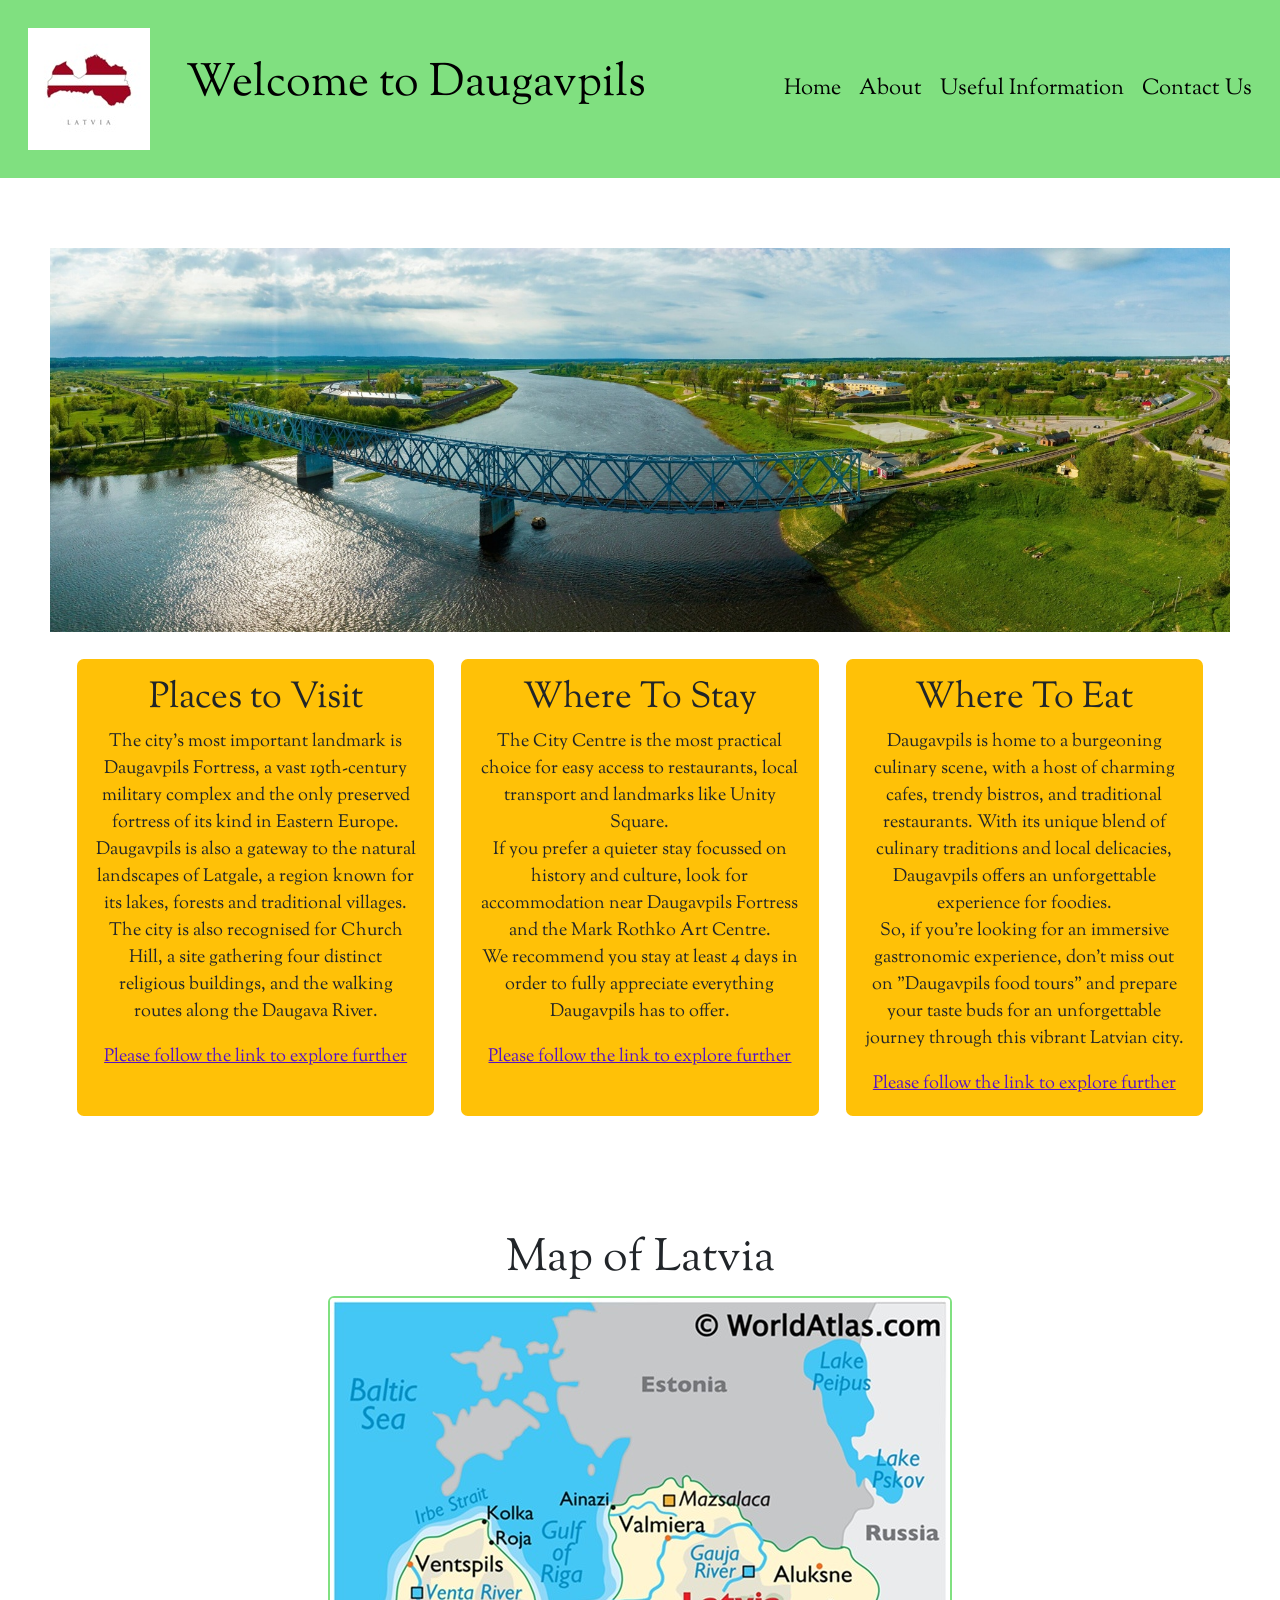
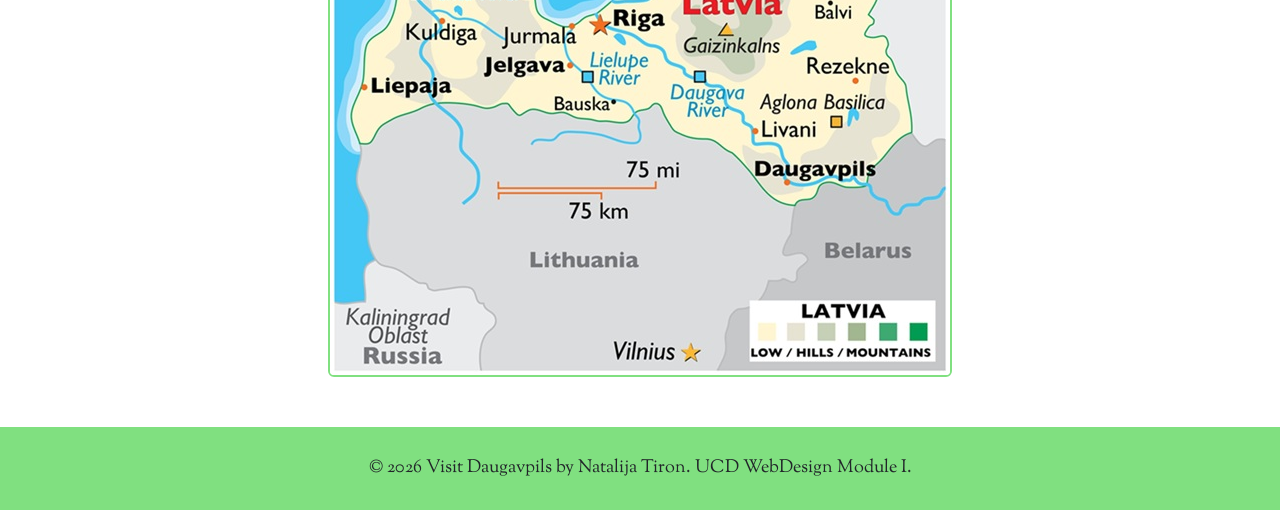
<file: index.html>
<!DOCTYPE html>
<html lang="en">

<head>
    <meta charset="UTF-8">
    <meta name="viewport" content="width=device-width, initial-scale=1.0">
    <title>Natalija Tiron|WebDesign Project|HomePage</title>
    <link rel="stylesheet" href="css/style.css">
    <link href="https://cdn.jsdelivr.net/npm/bootstrap@5.0.2/dist/css/bootstrap.min.css" rel="stylesheet"
        integrity="sha384-EVSTQN3/azprG1Anm3QDgpJLIm9Nao0Yz1ztcQTwFspd3yD65VohhpuuCOmLASjC" crossorigin="anonymous">
    <link rel="stylesheet"
        href="https://fonts.googleapis.com/css2?family=Lobster+Two:ital,wght@0,400;0,700;1,400;1,700&family=Niconne&family=Quicksand&family=Sorts+Mill+Goudy:ital@0;1&family=Vast+Shadow&display=swap">
</head>

<body>
    <header>
        <div class="flag-title">
            <img class="flag" src="images/flag.jpg" alt="Flag of Latvia with Country Name">

            <a class="header-title" href="index.html"><h1>Welcome to Daugavpils</h1></a>
        </div>
        <nav>
            <a href="index.html">Home</a>
            <a href="about.html">About</a>
            <a href="useful-information.html">Useful Information</a>
            <a href="contact-us.html">Contact Us</a>
        </nav>
    </header>

    <main>

        <!--TOP PAGE SLIDER-->
        <div class="slider">
            <div class="slides">
                <img src="images/riverslide.jpg" alt="River Slide">
                <img src="images/fortressslide.png" alt="Fortress Slide">
                <img src="images/natureslide.jpg" alt="Nature Slide">
            </div>
        </div>
        <!--TOP PAGE SLIDER-->

        <section class="p-4">
            <div class="row g-4 d-flex flex-wrap">

                <div class="col-md-4">
                    <div class="p-3 rounded text-center bg-warning h-100 d-flex flex-column">
                        <h2>Places to Visit</h2>
                        <p>The city's most important landmark is Daugavpils Fortress,
                            a vast 19th-century military complex and the only preserved fortress of its kind in Eastern
                            Europe.
                            <br> Daugavpils is also a gateway to the natural landscapes of Latgale,
                            a region known for its lakes, forests and traditional villages. The city is also recognised
                            for Church Hill,
                            a site gathering four distinct religious buildings, and the walking routes along the Daugava
                            River.
                        </p>
                        <a href="https://www.visitdaugavpils.lv/en/turisma-objekta-tips/things-to-do/" target="_blank"
                            rel="noopener" class="learnbutton">Please follow the link to explore further</a>
                    </div>
                </div>

                <div class="col-md-4">
                    <div class="p-3 rounded text-center bg-warning h-100 d-flex flex-column">
                        <h2>Where To Stay</h2>
                        <p>The City Centre is the most practical choice for easy access to restaurants,
                            local transport and landmarks like Unity Square.
                            <br> If you prefer a quieter stay focussed on history and culture,
                            look for accommodation near Daugavpils Fortress and the Mark Rothko Art Centre.
                            <br> We recommend you stay at least 4 days in order to fully appreciate everything
                            Daugavpils has to offer.
                        </p>
                        <a href="https://www.visitdaugavpils.lv/en/turisma-objekta-tips/where-to-stay/" target="_blank"
                            rel="noopener" class="learnbutton">Please follow the link to explore further</a>
                    </div>
                </div>

                <div class="col-md-4">
                    <div class="p-3 rounded text-center bg-warning h-100 d-flex flex-column">
                        <h2>Where To Eat</h2>
                        <p>Daugavpils is home to a burgeoning culinary scene, with a host of charming cafes, trendy
                            bistros, and traditional restaurants.
                            With its unique blend of culinary traditions and local delicacies, Daugavpils offers an
                            unforgettable experience for foodies.
                            <br> So, if you're looking for an immersive gastronomic experience, don't miss out on
                            "Daugavpils food tours"
                            and prepare your taste buds for an unforgettable journey through this vibrant Latvian city.
                        </p>
                        <a href="https://www.visitdaugavpils.lv/en/?post_type=property&property-city=daugavpils-city&property-type=where-to-eat/"
                            target="_blank" rel="noopener" class="learnbutton">Please follow the link to explore
                            further</a>
                    </div>
                </div>
            </div>
        </section>

        <!--BOTTOM PAGE MAP IMAGE-->
        <div class="map">
            <h1>Map of Latvia</h1>
            <img class="latvia-map" src="images/latvia-map.jpg" alt="Map of Latvia">
        </div>
        <!--BOTTOM PAGE MAP IMAGE-->

    </main>

    <footer>
        &copy; 2026 Visit Daugavpils by Natalija Tiron. UCD WebDesign Module I.<br>
    </footer>
</body>

</html>
</file>
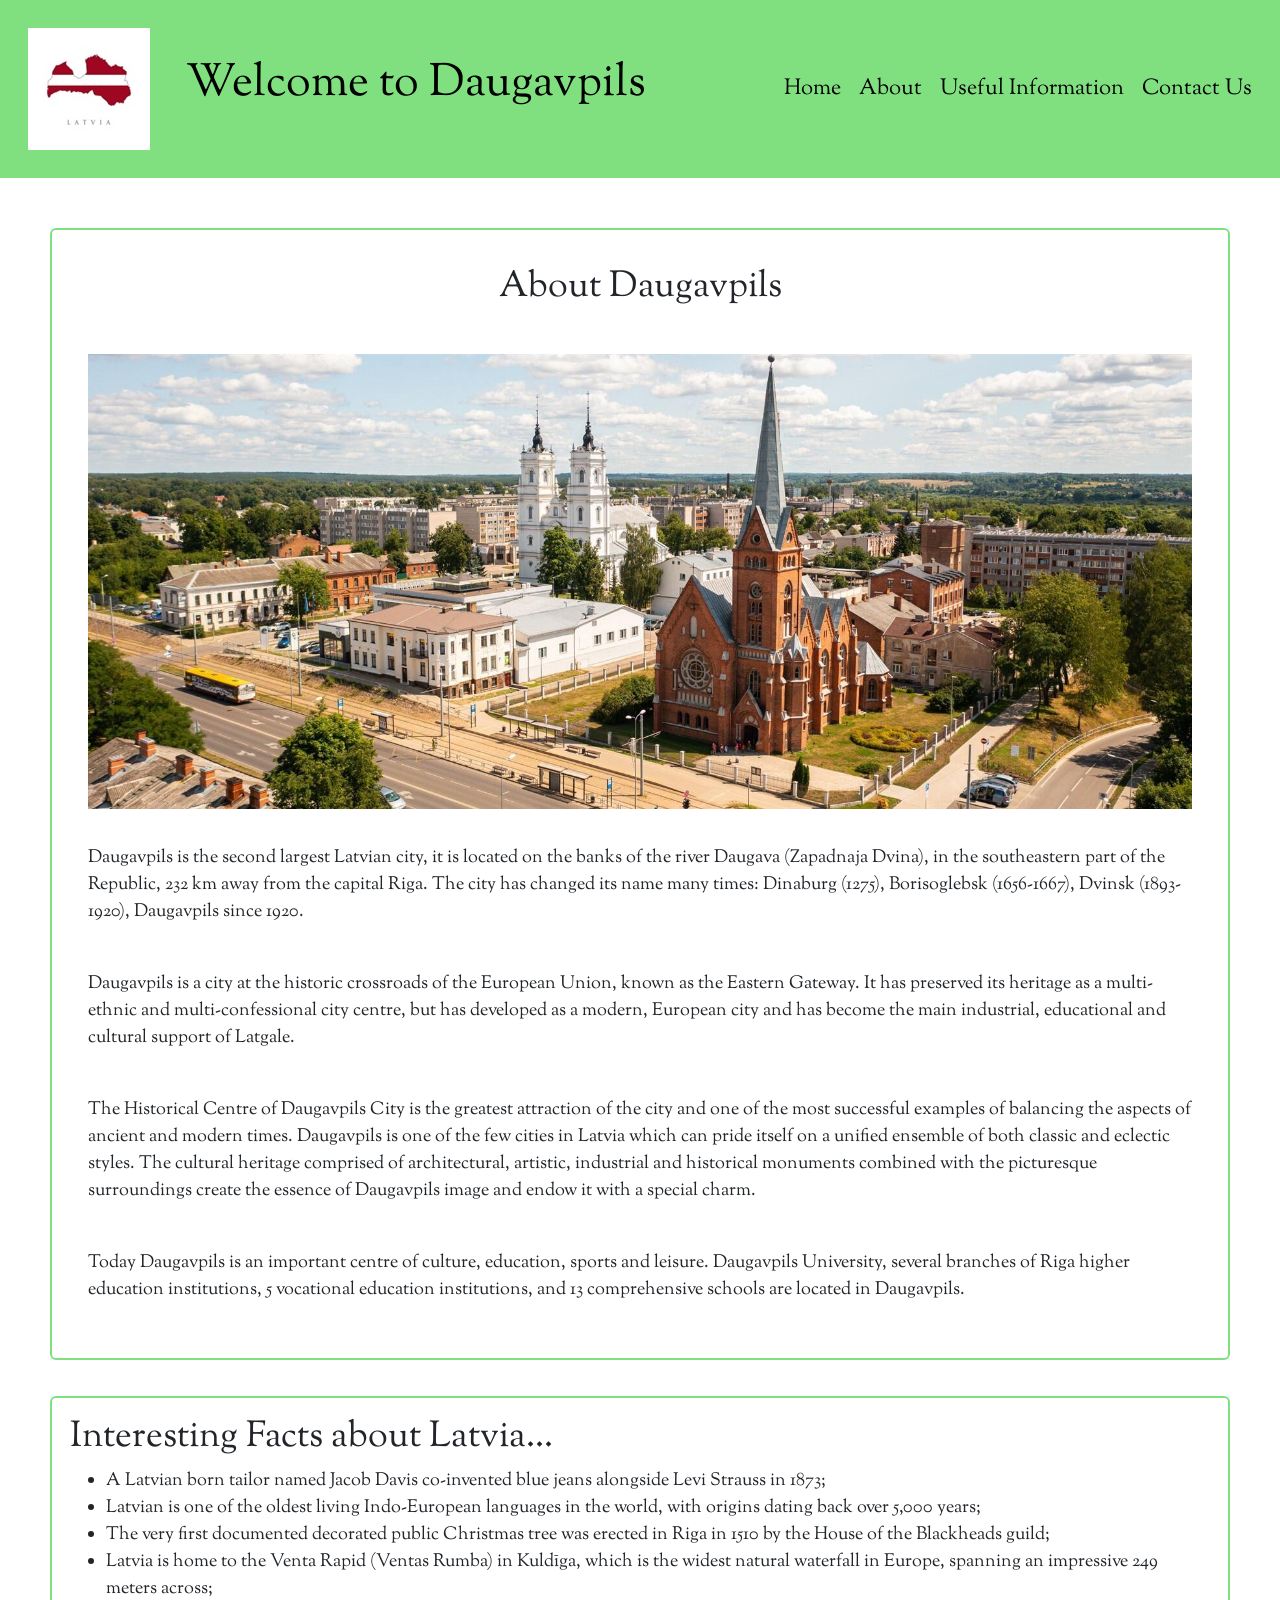
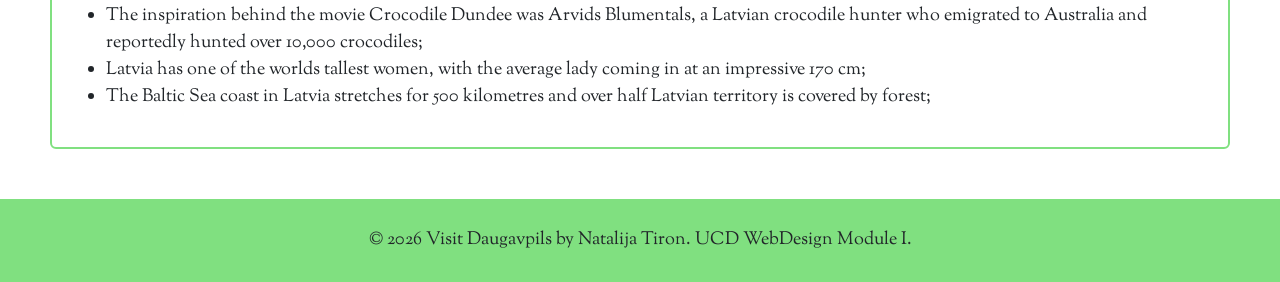
<file: about.html>
<!DOCTYPE html>
<html lang="en">

<head>
    <meta charset="UTF-8">
    <meta name="viewport" content="width=device-width, initial-scale=1.0">
    <title>Natalija Tiron|WebDesign Project|AboutPage</title>
    <link rel="stylesheet" href="css/style.css">
    <link href="https://cdn.jsdelivr.net/npm/bootstrap@5.0.2/dist/css/bootstrap.min.css" rel="stylesheet"
        integrity="sha384-EVSTQN3/azprG1Anm3QDgpJLIm9Nao0Yz1ztcQTwFspd3yD65VohhpuuCOmLASjC" crossorigin="anonymous">
    <link rel="stylesheet"
        href="https://fonts.googleapis.com/css2?family=Lobster+Two:ital,wght@0,400;0,700;1,400;1,700&family=Niconne&family=Quicksand&family=Sorts+Mill+Goudy:ital@0;1&family=Vast+Shadow&display=swap">
</head>

<body>
    <header>
        <div class="flag-title">
            <img class="flag" src="images/flag.jpg" alt="Flag of Latvia with Country Name">
            <a class="header-title" href="index.html"><h1>Welcome to Daugavpils</h1></a>
        </div>
        <nav>
            <a href="index.html">Home</a>
            <a href="about.html">About</a>
            <a href="useful-information.html">Useful Information</a>
            <a href="contact-us.html">Contact Us</a>
        </nav>
    </header>

    <main>
        <section class="about">
            <h2 class="aboutheader">About Daugavpils</h2>

            <img class="aboutimage" src="images/daugavpils.jpg" alt="Image of Church Hill District in Daugavpils">

            <p>Daugavpils is the second largest Latvian city, it is located on the banks of the river Daugava (Zapadnaja
                Dvina), in the southeastern part of the Republic,
                232 km away from the capital Riga. The city has changed its name many times: Dinaburg (1275),
                Borisoglebsk (1656-1667), Dvinsk (1893-1920), Daugavpils since 1920.</p>
            <br>
            <p>Daugavpils is a city at the historic crossroads of the European Union, known as the Eastern Gateway.
                It has preserved its heritage as a multi-ethnic and multi-confessional city centre, but has developed as
                a modern, European city and has become the main industrial,
                educational and cultural support of Latgale.</p>
            <br>
            <p>The Historical Centre of Daugavpils City is the greatest attraction of the city and one of the most
                successful examples of balancing the aspects of ancient and modern times.
                Daugavpils is one of the few cities in Latvia which can pride itself on a unified ensemble of both
                classic and eclectic styles.
                The cultural heritage comprised of architectural, artistic, industrial and historical monuments combined
                with the picturesque surroundings
                create the essence of Daugavpils image and endow it with a special charm.</p>
            <br>
            <p>Today Daugavpils is an important centre of culture, education, sports and leisure.
                Daugavpils University, several branches of Riga higher education institutions, 5 vocational education
                institutions, and 13 comprehensive schools are located in Daugavpils.</p>

        </section>

        <aside class="facts">
            <h2>Interesting Facts about Latvia...</h2>
            <ul>
                <li>A Latvian born tailor named Jacob Davis co-invented blue jeans alongside Levi Strauss in 1873;</li>
                <li>Latvian is one of the oldest living Indo-European languages in the world, with origins dating back
                    over 5,000 years;</li>
                <li>The very first documented decorated public Christmas tree was erected in Riga in 1510 by the House
                    of the Blackheads guild;</li>
                <li>Latvia is home to the Venta Rapid (Ventas Rumba) in Kuldīga, which is the widest natural waterfall
                    in Europe, spanning an impressive 249 meters across;</li>
                <li>The inspiration behind the movie Crocodile Dundee was Arvids Blumentals, a Latvian crocodile hunter
                    who emigrated to Australia and reportedly hunted over 10,000 crocodiles;</li>
                <li>Latvia has one of the worlds tallest women, with the average lady coming in at an impressive 170 cm;
                </li>
                <li>The Baltic Sea coast in Latvia stretches for 500 kilometres and over half Latvian territory is
                    covered by forest;</li>
            </ul>
        </aside>
    </main>

    <footer>
        &copy; 2026 Visit Daugavpils by Natalija Tiron. UCD WebDesign Module I.
    </footer>
</body>

</html>
</file>
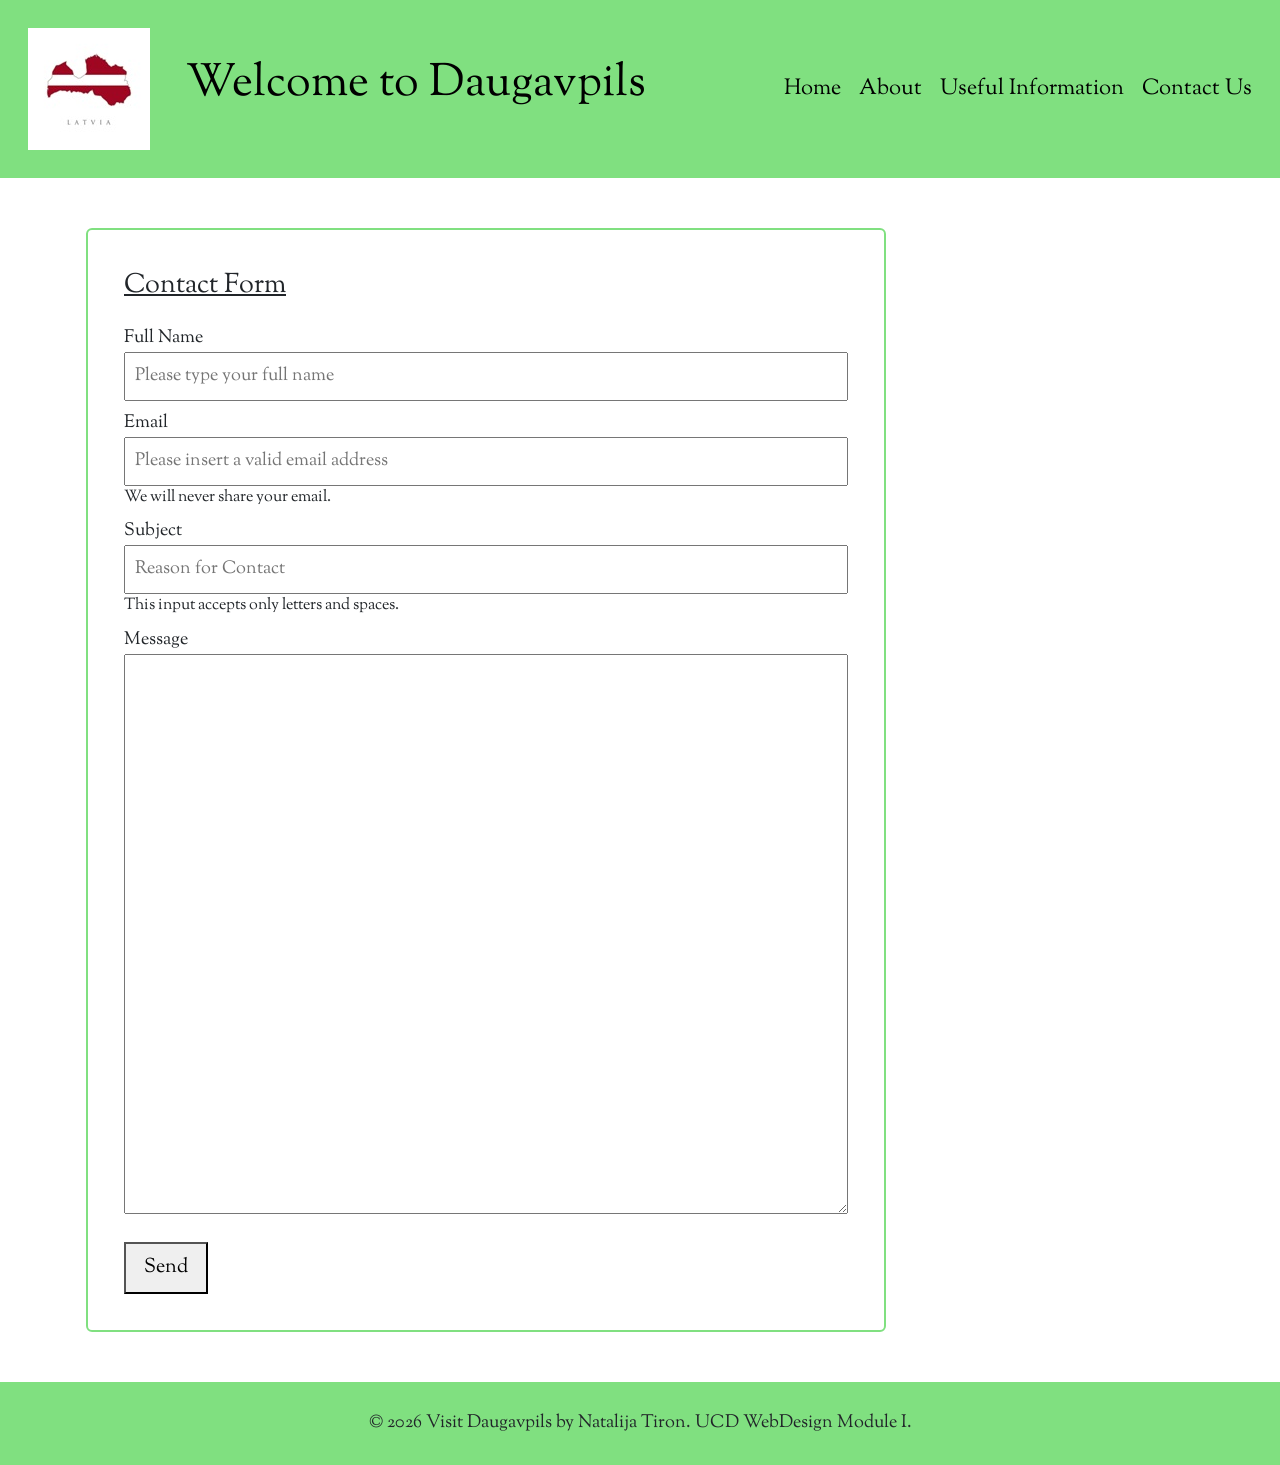
<file: contact-us.html>
<!DOCTYPE html>
<html lang="en">

<head>
    <meta charset="UTF-8">
    <meta name="viewport" content="width=device-width, initial-scale=1.0">
    <title>Natalija Tiron|WebDesign Project|ContacPage</title>
    <link rel="stylesheet" href="css/style.css">
    <link href="https://cdn.jsdelivr.net/npm/bootstrap@5.0.2/dist/css/bootstrap.min.css" rel="stylesheet"
        integrity="sha384-EVSTQN3/azprG1Anm3QDgpJLIm9Nao0Yz1ztcQTwFspd3yD65VohhpuuCOmLASjC" crossorigin="anonymous">
    <link rel="stylesheet"
        href="https://fonts.googleapis.com/css2?family=Lobster+Two:ital,wght@0,400;0,700;1,400;1,700&family=Niconne&family=Quicksand&family=Sorts+Mill+Goudy:ital@0;1&family=Vast+Shadow&display=swap">
</head>

<body>
    <header>
        <div class="flag-title">
            <img class="flag" src="images/flag.jpg" alt="Flag of Latvia with Country Name">
            <a class="header-title" href="index.html"><h1>Welcome to Daugavpils</h1></a>
        </div>
        <nav>
            <a href="index.html">Home</a>
            <a href="about.html">About</a>
            <a href="useful-information.html">Useful Information</a>
            <a href="contact-us.html">Contact Us</a>
        </nav>
    </header>

    <main>

        <form method="post" action="#">

            <fieldset>
                <legend>Contact Form</legend>
                <label for="fullName">Full Name</label>
                <input type="text" id="fullName" placeholder="Please type your full name" required>

                <label for="Email">Email</label>
                <input type="email" id="Email" placeholder="Please insert a valid email address"
                    aria-describedby="emailhelp" required>

                <small id="emailhelp">We will never share your email.</small>

                <label for="subject">Subject</label>
                <input type="text" id="subject" placeholder="Reason for Contact" pattern="{A-Za-z }+"
                    aria-describedby="subjectHelp" required>

                <small id="subjectHelp">This input accepts only letters and spaces.</small>

                <label for="message">Message</label>
                <textarea id="message" placeholder="Enter your message here" rows="20" required>
                </textarea>

                <button class="formbutton" type="submit">Send</button>
            </fieldset>

        </form>

    </main>

    <footer>
        &copy; 2026 Visit Daugavpils by Natalija Tiron. UCD WebDesign Module I.
    </footer>
</body>

</html>
</file>
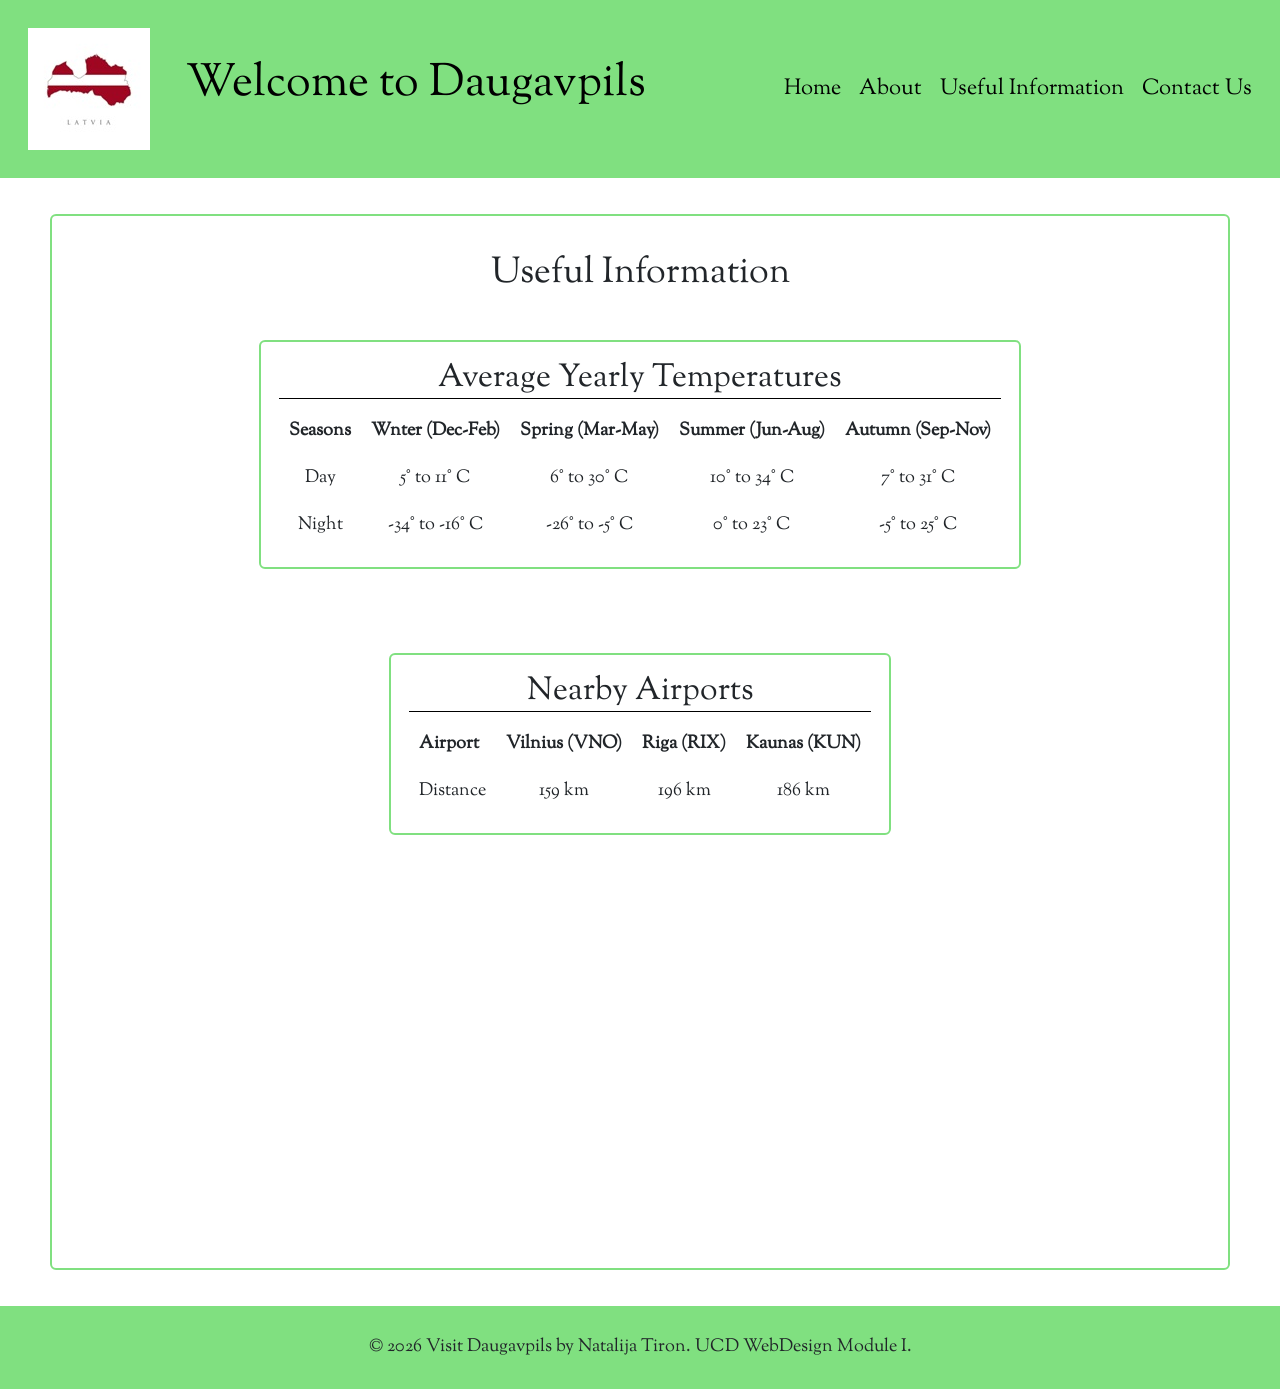
<file: useful-information.html>
<!DOCTYPE html>
<html lang="en">

<head>
    <meta charset="UTF-8">
    <meta name="viewport" content="width=device-width, initial-scale=1.0">
    <title>Natalija Tiron|WebDesign Project|InfoPage</title>
    <link rel="stylesheet" href="css/style.css">
    <link href="https://cdn.jsdelivr.net/npm/bootstrap@5.0.2/dist/css/bootstrap.min.css" rel="stylesheet"
        integrity="sha384-EVSTQN3/azprG1Anm3QDgpJLIm9Nao0Yz1ztcQTwFspd3yD65VohhpuuCOmLASjC" crossorigin="anonymous">
    <link rel="stylesheet"
        href="https://fonts.googleapis.com/css2?family=Lobster+Two:ital,wght@0,400;0,700;1,400;1,700&family=Niconne&family=Quicksand&family=Sorts+Mill+Goudy:ital@0;1&family=Vast+Shadow&display=swap">
</head>

<body>
    <header>
        <div class="flag-title">
            <img class="flag" src="images/flag.jpg" alt="Flag of Latvia with Country Name">
            <a class="header-title" href="index.html">
                <h1>Welcome to Daugavpils</h1>
            </a>
        </div>
        <nav>
            <a href="index.html">Home</a>
            <a href="about.html">About</a>
            <a href="useful-information.html">Useful Information</a>
            <a href="contact-us.html">Contact Us</a>
        </nav>
    </header>

    <main class="info">

        <section>
            <h2 class="info-header">Useful Information</h2>

            <div class="page-table">
                <div class="table-container">
                    <h3>Average Yearly Temperatures</h3>
                    <table>
                        <thead>
                            <tr>
                                <th>Seasons</th>
                                <th>Wnter (Dec-Feb)</th>
                                <th>Spring (Mar-May)</th>
                                <th>Summer (Jun-Aug)</th>
                                <th>Autumn (Sep-Nov)</th>
                            </tr>
                        </thead>
                        <tbody>
                            <tr>
                                <td>Day</td>
                                <td>5° to 11° C</td>
                                <td>6° to 30° C</td>
                                <td>10° to 34° C</td>
                                <td>7° to 31° C</td>
                            </tr>
                            <tr>
                                <td>Night</td>
                                <td>-34° to -16° C</td>
                                <td>-26° to -5° C</td>
                                <td>0° to 23° C</td>
                                <td>-5° to 25° C</td>
                            </tr>
                        </tbody>
                    </table>
                </div>

                <div class="table-container">
                    <h3>Nearby Airports</h3>
                    <table>
                        <thead>
                            <tr>
                                <th>Airport</th>
                                <th>Vilnius (VNO)</th>
                                <th>Riga (RIX)</th>
                                <th>Kaunas (KUN)</th>
                            </tr>
                        </thead>
                        <tbody>
                            <tr>
                                <td>Distance</td>
                                <td>159 km</td>
                                <td>196 km</td>
                                <td>186 km</td>
                            </tr>
                        </tbody>
                    </table>
                </div>

            </div>
        </section>

        <aside class="youtube-video">
            <div>
                <iframe width="560" height="315" src="https://www.youtube.com/embed/Y8DHlo7yIJ0?si=Y7OdFIAHWMdIIkWM"
                title="YouTube video about Daugavpils"
                allow="accelerometer; autoplay; clipboard-write; encrypted-media; gyroscope; picture-in-picture; web-share"
                referrerpolicy="strict-origin-when-cross-origin" allowfullscreen></iframe>
            </div>
        </aside>

    </main>

    <footer>
        &copy; 2026 Visit Daugavpils by Natalija Tiron. UCD WebDesign Module I.
    </footer>
</body>

</html>
</file>
<file: css/style.css>
* {
    box-sizing: border-box;
    margin: 0;
    padding: 0;
    font-family: "Sorts Mill Goudy", serif;
    font-size: large;
}

main {
    margin: 50px;
}

/*HOME PAGE HEADER BAR*/
header {
    display: flex;
    justify-content: space-between;
    align-items: center;
    background-color: rgb(128, 224, 128);
    padding: 1.5rem;
    border: 1px solid rgb(128,224,128);
    position: sticky;
    top: 0;
}

.flag-title {
    display: flex;
    align-items: center;
    gap: 2rem;
}

.header-title {
    text-decoration: none;
    color: black;
}

.header-title:hover {
    color: green;
}

header nav {
    display: flex;
    gap: 1rem;
}

nav a {
    color: black;
    text-decoration: none;
    font-size: larger;
}

nav a:hover {
    text-transform: uppercase;
    color: green;
    font-weight: bolder;
}
/*HOME PAGE HEADER BAR*/


/*HOME PAGE IMAGE SLIDER*/
.slider {
    width: 100%;
    overflow: hidden;
}

.slides {
    display: flex;
    width: 100%;
    height: 100%;
    animation: slide 10s infinite;
    margin-top: 20px;
}

.slides img {
    width: 100%;
}

@keyframes slide {
    0% {margin-left: -100%;}
    33% {margin-left: -100%;}
    66% {margin-left: -200%;}
    100% {margin-left: 0;}
}
/*HOME PAGE IMAGE SLIDER*/


.map {
    text-align: center;
    margin-top: 5rem;
}

.latvia-map {
    border: 2px solid rgb(128, 224, 128);
    border-radius: 6px;
}

/*HOME PAGE LEARN MORE BUTTONS*/
.learnbutton {
    color: rgb(87, 19, 197);
    font-size: 18px;
}

.learnbutton:hover {
    text-transform: uppercase;
    text-decoration: none;
    color: green;
    font-weight: 900;
}
/*HOME PAGE LEARN MORE BUTTONS*/


/*FOOTER*/
footer {
    padding: 1.5rem;
    background-color: rgb(128, 224, 128);
    border: 1px solid rgb(128,224,128);
    text-align: center;
}
/*FOOTER*/


/*ABOUT PAGE*/
.about {
    border: 2px solid rgb(128, 224, 128);
    border-radius: 6px;
    padding: 2rem;
    font-size: 18px;
}

.aboutheader {
    text-align: center;
}

.aboutimage {
    width: 100%;
    padding-top: 2rem;
    padding-bottom: 2rem;
}

.facts {
    flex: 3;
    border: 2px solid rgb(128, 224, 128);
    border-radius: 6px;
    margin-top: 2rem;
    margin-bottom: 2rem;
    padding: 1rem;
    font-size: 18px;
}

.facts:hover {
    background-color: rgb(231, 180, 241);
    border: 2px solid rgb(231, 180, 241);
}
/*ABOUT PAGE*/


/*INFO PAGE*/
.info {
    border: 2px solid rgb(128, 224, 128);
    border-radius: 6px;
    margin-top: 2rem;
    margin-bottom: 2rem;
}

.info-header {
    text-align: center;
    padding: 2rem;
}

.page-table {
    display: flex;
    flex-wrap: wrap;
    gap: 48px;
    justify-content: space-evenly;
}

.table-container {
    border: 2px solid rgb(128, 224, 128);
    border-radius: 6px;
    margin-bottom: 2rem;
    padding: 1rem;
    font-size: 18px;
}

.table-container:hover {
    background-color: rgb(231, 180, 241);
    border: 2px solid rgb(231, 180, 241);
}

.youtube-video {
    text-align: center;
    padding: 2rem;
}

th,td {
    padding: 10px;
    text-align: center;
}

.table-container h3 {
    text-align: center;
    border-bottom: 1px solid black;
}
/*INFO PAGE*/


/*CONTACT US PAGE*/
.contactus-header {
    text-align: center;
    padding: 2rem;
}

form {
    border: 2px solid rgb(128, 224, 128);
    border-radius: 6px;
    padding: 2rem;
    max-width: 800px;
    margin: 2rem;
}

legend {
    text-decoration: underline;
}

label,
small {
    display: block;
}

label {
    margin-top: 0.5rem;
}

input,
textarea
 {
    padding: 0.5rem;
    width: 100%;
}

.formbutton {
    margin-top: 1rem;
    padding: 0.5rem 1rem;
    font-size: 20px;
}

.formbutton:hover {
    background-color: rgb(128, 224, 128);
    text-transform: uppercase;
}
/*CONTACT US PAGE*/


/*MOBILE VIEW*/
@media (max-width: 1247px) {
    header nav {
        flex-direction: column;
        text-align: end;
        gap: 1px;
    }
}

@media (max-width: 907px) {
    .info {
        border: none;
    }
}

@media (max-width: 820px) {
    .flag {
        display: none;
    }
}

@media (max-width: 727px) {
    aside {
        display: none;
    }
}

@media (max-width: 720px) {
    .latvia-map,
    .map {
        display: none;
    }
}

@media (max-width: 506px) {
    * {
        font-size: small;
    }
    main {
        margin: 20px;
    }
    .aside-table {
        gap: 10px;
    }
    .info {
        margin-top: 0;
        margin-bottom: 0;
    }
}
/*MOBILE VIEW*/
</file>
